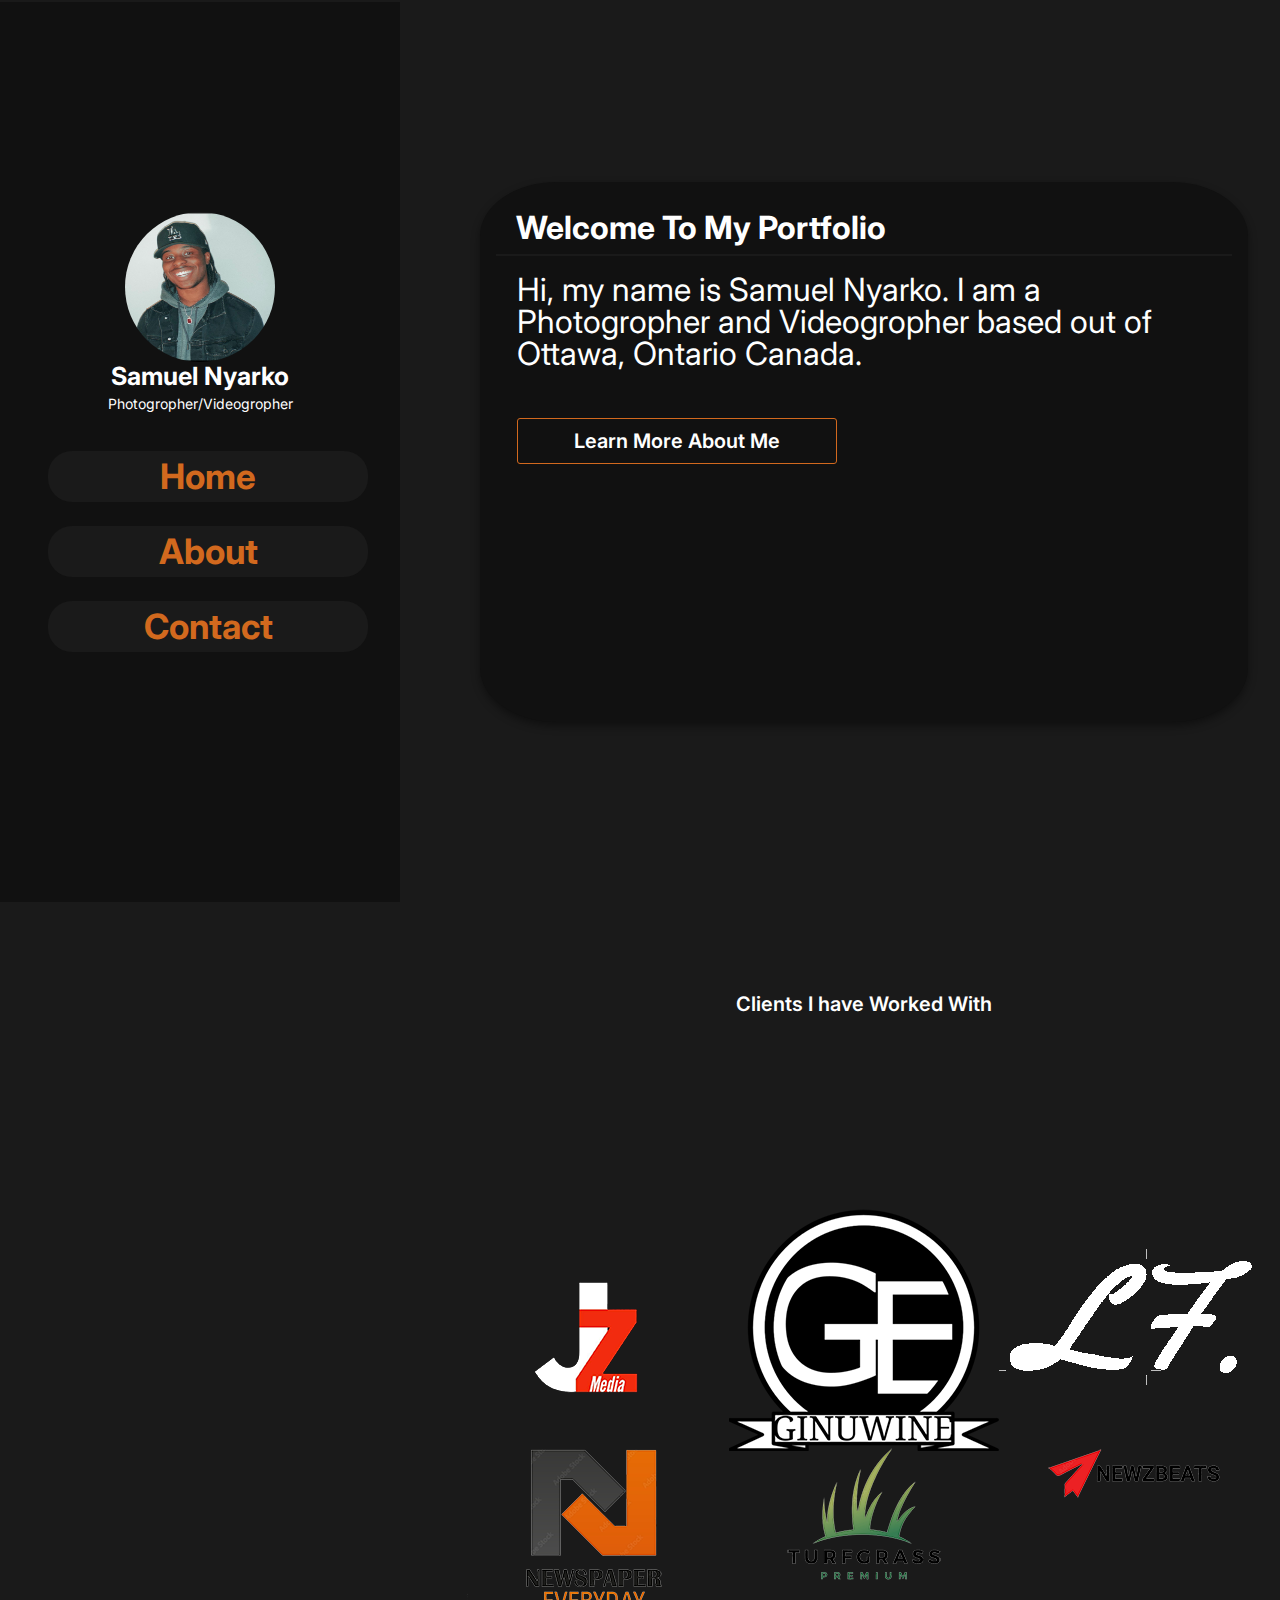
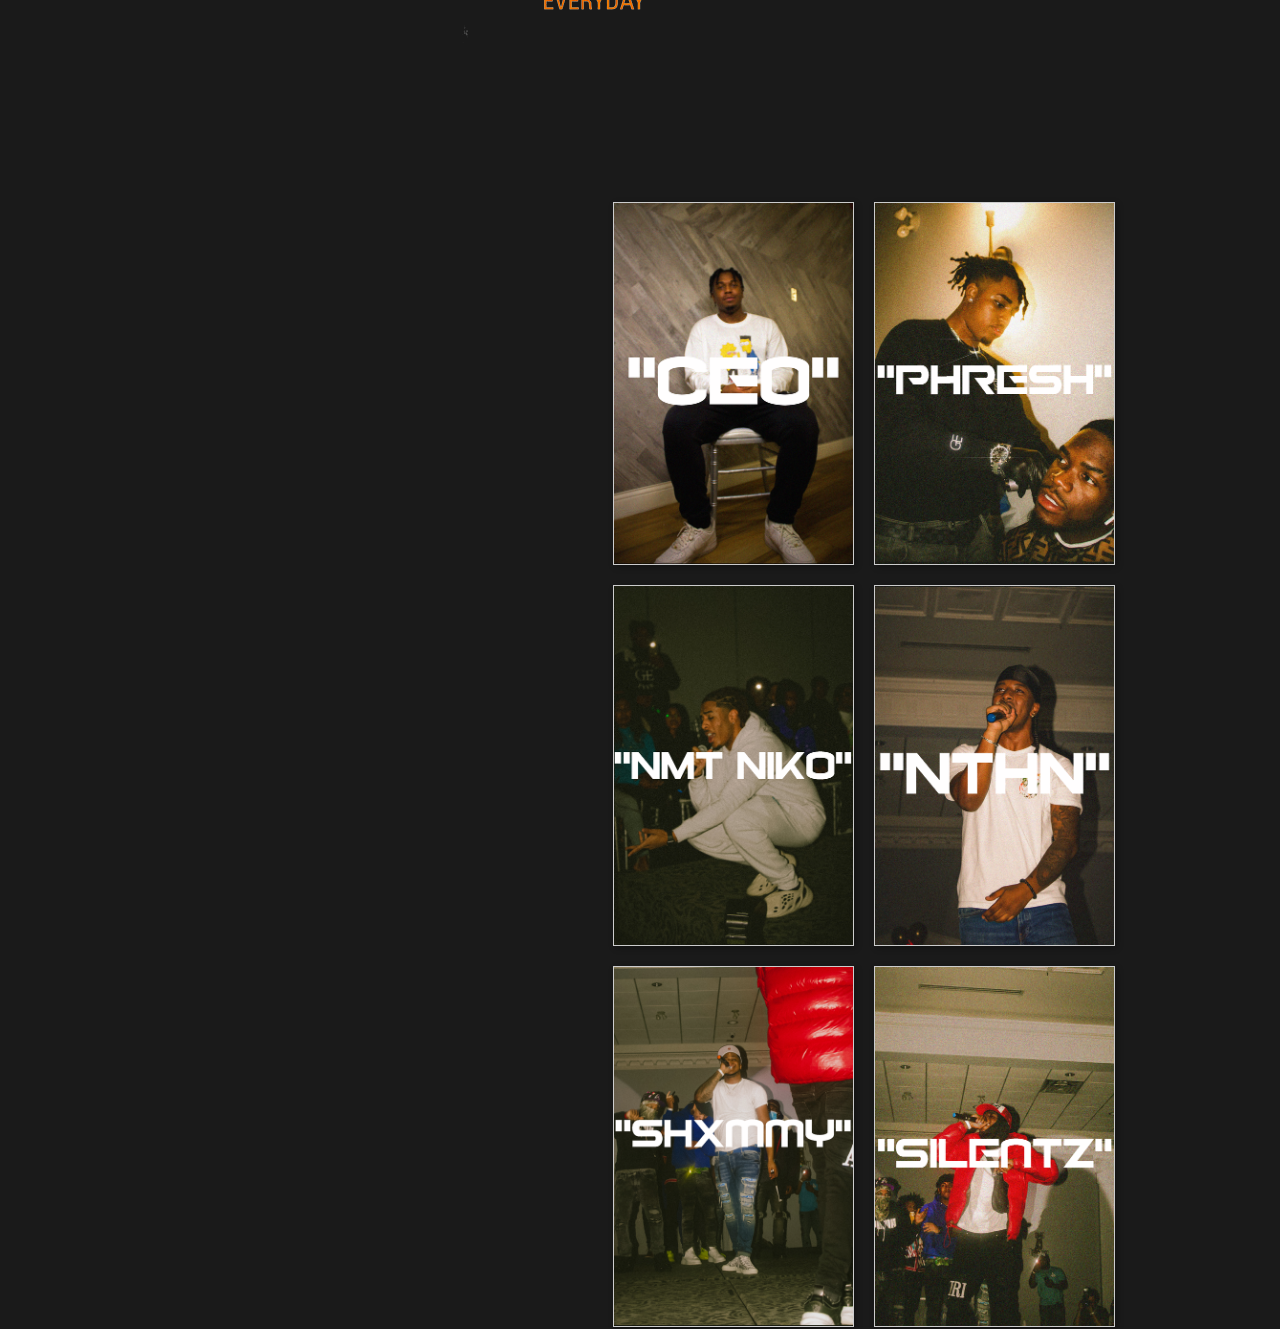
<file: index.html>
<!DOCTYPE html>
<html lang="en">
<head>
    <meta charset="UTF-8">
    <meta http-equiv="X-UA-Compatible" content="IE=edge">
    <meta name="viewport" content="width=device-width, initial-scale=1.0">
    <title>Samuel Nyarko Portfolio</title>
    <link rel="stylesheet" href="style.css">
    <link href="https://fonts.googleapis.com/css2?family=Inter:wght@300;700&display=swap" rel="stylesheet">
</head>

<body>
    <header class="site-header" role="banner">
        <a href="index.html"><img src="/images/pfppic.PNG" alt=""></a>
        <div class="user">
            <h1>
                Samuel Nyarko
            </h1>
            <p>
                Photogropher/Videogropher
            </p>
        </div>
        <nav class="main-nav desktop mobile" role="navigation">
            <!--Navigation Side Bar-->
            <ul>
                <li> <a href="index.html">Home </a></li>
                <li> <a href="about.html">About</a></li>
                <li> <a href="contact.html">Contact</a></li>
            </ul>
        </nav>
    </header>
    
    <div class="container">
    <main class="main-content">
        <!--Main content of the site-->
        <div class="maincontent">
            <!--Introduction to site-->
            <section class="child welcome">
                <div class="card">
                    <h2>Welcome To My Portfolio</h2>
                    <div class="container">
                      <p>Hi, my name is Samuel Nyarko. I am a Photogropher and Videogropher based out of Ottawa, Ontario Canada.</p>
                      <button>
                          Learn More About Me
                      </button>
                    </div>
                  </div>
            </section>

            <!--CLient list-->
            <section class="child clients">
                <h2>Clients I have Worked With</h2>
                <div class="logos">
                    <div class="box1">
                    <picture>   
                        <!--JZmedia log pictures-->    
                            <source srcset="images/jzmedia270px.png,
                            images/jzmedia640.png 2x,
                            images/jzmedia960.png 3x"
                    media="(max-width: 320px)" />
      
    
                            <source srcset="images/jzmedia720.png,
                            images/jzmedia1440.png 2x,
                            images/jzmedia2160.png 3x"
                    media="(max-width: 720px)" />

                    <img src="images/jzmedia270px.png" alt="photo of JZ Media">
                    </picture>
                    </div>

                    <div class="box1">
                    <picture>
                        <!--GE Brand logo pictures-->
                            <source srcset="images/gebrand270.png,
                            images/gebrand640.png 2x,
                            images/gebrand720.png 3x"
                    media="(max-width: 320px)" />
    
                            <source srcset="images/museum-landscape720.jpg,
                            images/museum-landscape1440.jpg 2x,
                            images/museum-landscape2160.jpg 3x"
                    media="(max-width: 720px)" />

                    <img src="images/gebrand270.png" alt="photo of GE Brand">
                    </picture>
                    </div>
                    
                    
                    <div class="box1">
                    <picture>
                        <!--LZ Brand Logo pictures-->
                            <source srcset="images/gebrand270.png,
                            images/gebrand640.png 2x,
                            images/gebrand720.png 3x"
                    media="(max-width: 320px)" />
    
                            <source srcset="images/museum-landscape720.jpg,
                            images/museum-landscape1440.jpg 2x,
                            images/museum-landscape2160.jpg 3x"
                    media="(max-width: 720px)" />

                    <img src="images/lookerz270.png" alt="photo of Lookerz Brand">
                    </picture>
                    </div>

                    <!--Newspaper Logo-->
                    <div class="box"><img src="images/newspaper270.png" alt="newspaper logo"></div>
                    <!--turfgrass logo-->
                    <div class="box"><img src="images/turfgrass270.png" alt="turfgrass logo"></div>
                    <!--newsbeats Logo-->
                    <div class="box"><img src="images/newzbeats270.png" alt="newzbeats logo"></div>
                </div>
            </section>

            <!--Photo and video gallery-->
            <section class="child gallery">
                <div class="grid">
                    <img src="images/gino.png" alt="photo 1">
                    <img src="images/phresh.png" alt="photo 2">
                    <img src="images/niko.png" alt="photo 3">
                    <img src="images/nthn.png" alt="photo 4">
                    <img src="images/shxmmy.png" alt="photo 5">
                    <img src="images/silentz.png" alt="photo 6">
                </div>
                
            </section>
        </div>
        </main>
    </div>
</body>
</html>
</file>
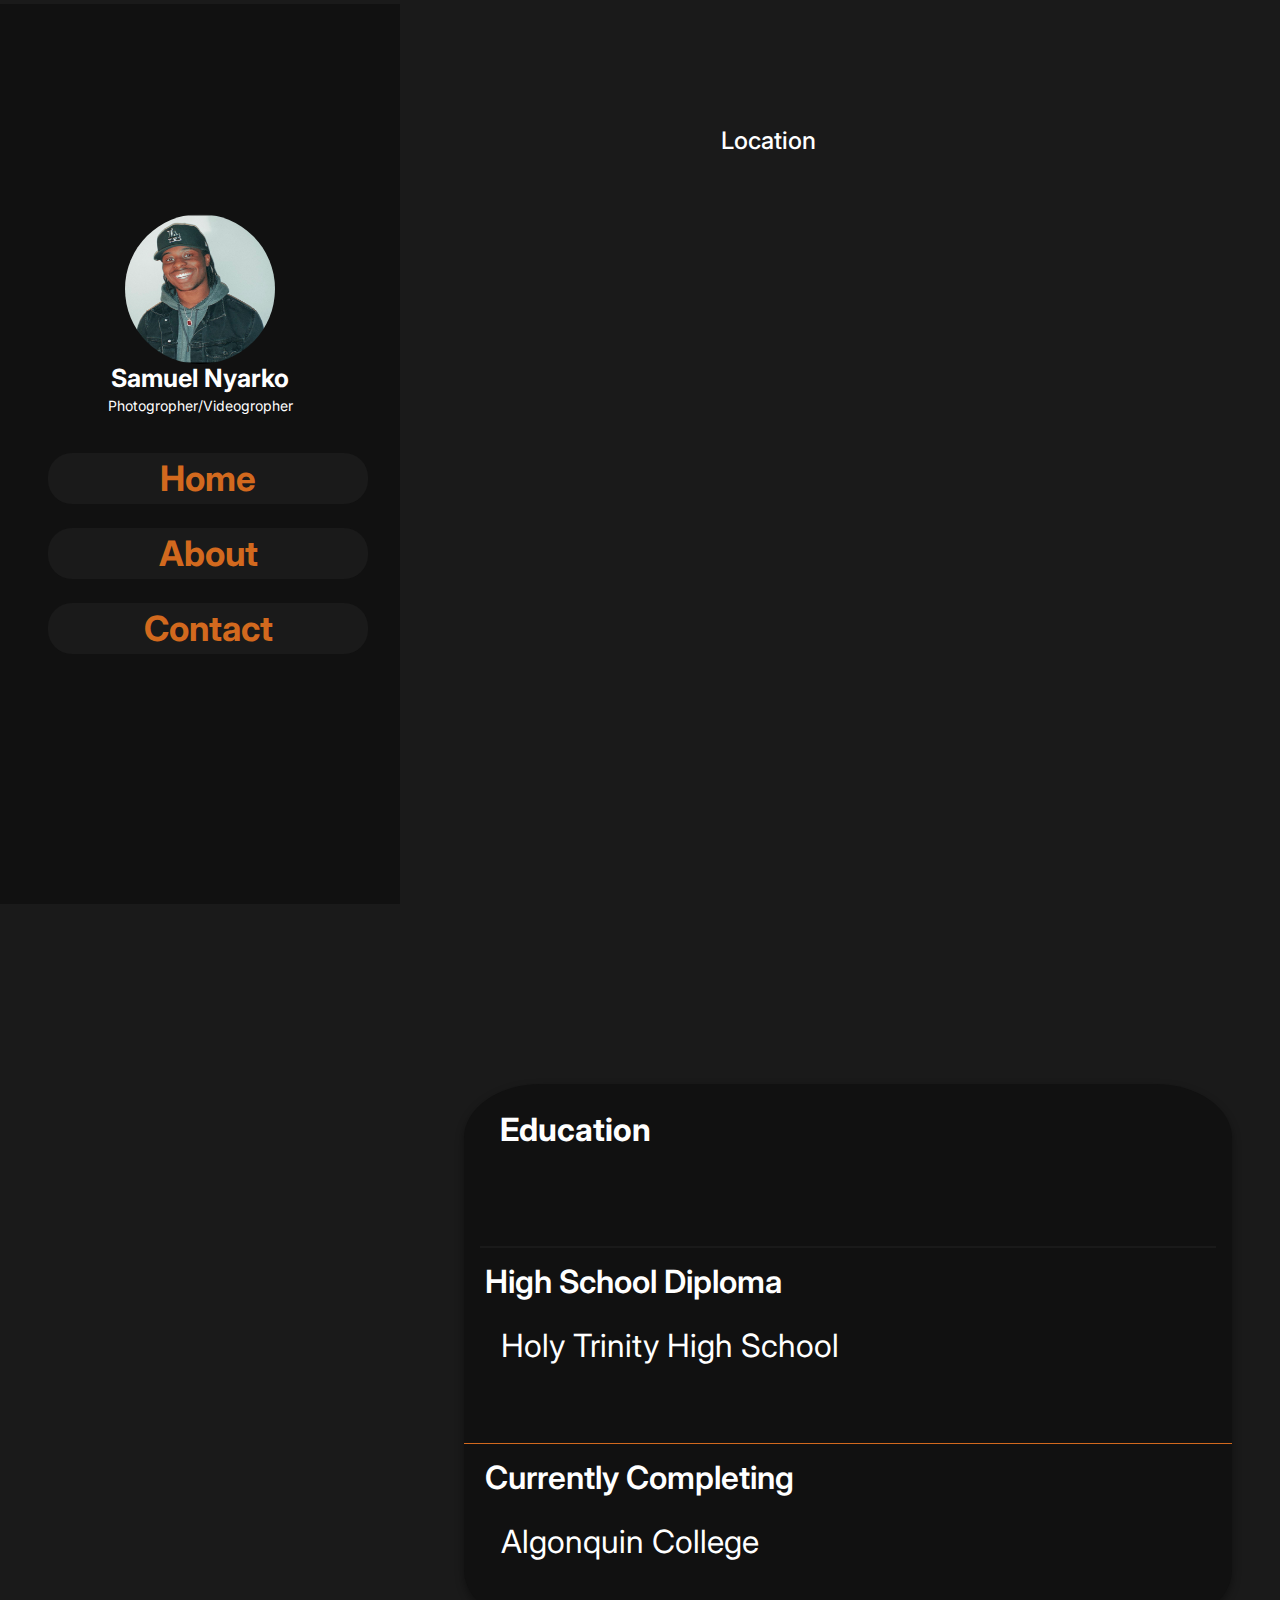
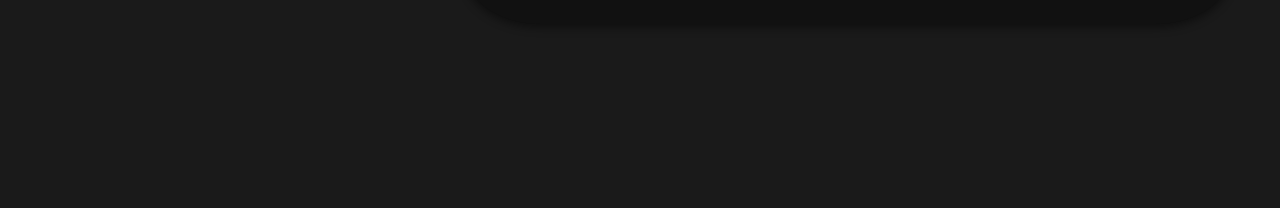
<file: about.html>
<!DOCTYPE html>
<html lang="en">
<head>
    <meta charset="UTF-8">
    <meta http-equiv="X-UA-Compatible" content="IE=edge">
    <meta name="viewport" content="width=device-width, initial-scale=1.0">
    <title>Samuel Nyarko Portfolio</title>
    <link rel="stylesheet" href="style.css">
    <link href="https://fonts.googleapis.com/css2?family=Inter:wght@300;700&display=swap" rel="stylesheet">
</head>

<body>
    <header class="site-header" role="banner">
        <a href="index.html"><img src="/images/pfppic.PNG" alt=""></a>
        <div class="user">
            <h1>
                Samuel Nyarko
            </h1>
            <p>
                Photogropher/Videogropher
            </p>
        </div>
        <!-- Mavigation Menu-->
        <nav class="main-nav desktop mobile" role="navigation">
            <ul>
                <li> <a href="index.html">Home </a></li>
                <li> <a href="about.html">About</a></li>
                <li> <a href="contact.html">Contact</a></li>
            </ul>
        </nav>
    </header>
    
    <div class="container">
        <main>
            <div class="container">
                <section class="child location">
                    <!--Google maps Locationof ottawa-->
                    <h2>Location</h2>
                    <iframe src="https://www.google.com/maps/embed?pb=!1m18!1m12!1m3!1d855399.2620571466!2d-76.52645485453463!3d45.23213687323911!2m3!1f0!2f0!3f0!3m2!1i1024!2i768!4f13.1!3m3!1m2!1s0x4cce05b25f5113af%3A0x8a6a51e131dd15ed!2sOttawa%2C%20ON!5e0!3m2!1sen!2sca!4v1647411617665!5m2!1sen!2sca" width="600" height="450" style="border:0;" allowfullscreen="" loading="lazy" class="desktop-map"></iframe>
                    <iframe src="https://www.google.com/maps/embed?pb=!1m14!1m8!1m3!1d1438604.3454716655!2d-76.5264549!3d45.2321369!3m2!1i1024!2i768!4f13.1!3m3!1m2!1s0x4cce05b25f5113af%3A0x8a6a51e131dd15ed!2sOttawa%2C%20ON!5e0!3m2!1sen!2sca!4v1647411687936!5m2!1sen!2sca" width="400" height="300" style="border:0;" allowfullscreen="" loading="lazy" class="mobile-map"></iframe>
                </section>

                <!--Previous and current education card-->
                <section class="child education">
                    <div class="card">
                        <h2>Education</h2>
                        <!--High school-->
                        <div class="high-school">
                            <div class="container">
                              <h3>High School Diploma</h3>
                              <p>Holy Trinity High School </p>
                            </div>
                        </div>

                        <!--College-->
                            <div class="college">
                                <div class="container">
                                  <h3>Currently Completing</h3>
                                  <p>Algonquin College </p>
                                </div>
                            </div>
                    </div>
                </section>
            </div>
        </main>
    </div>
</body>
</html>
</file>
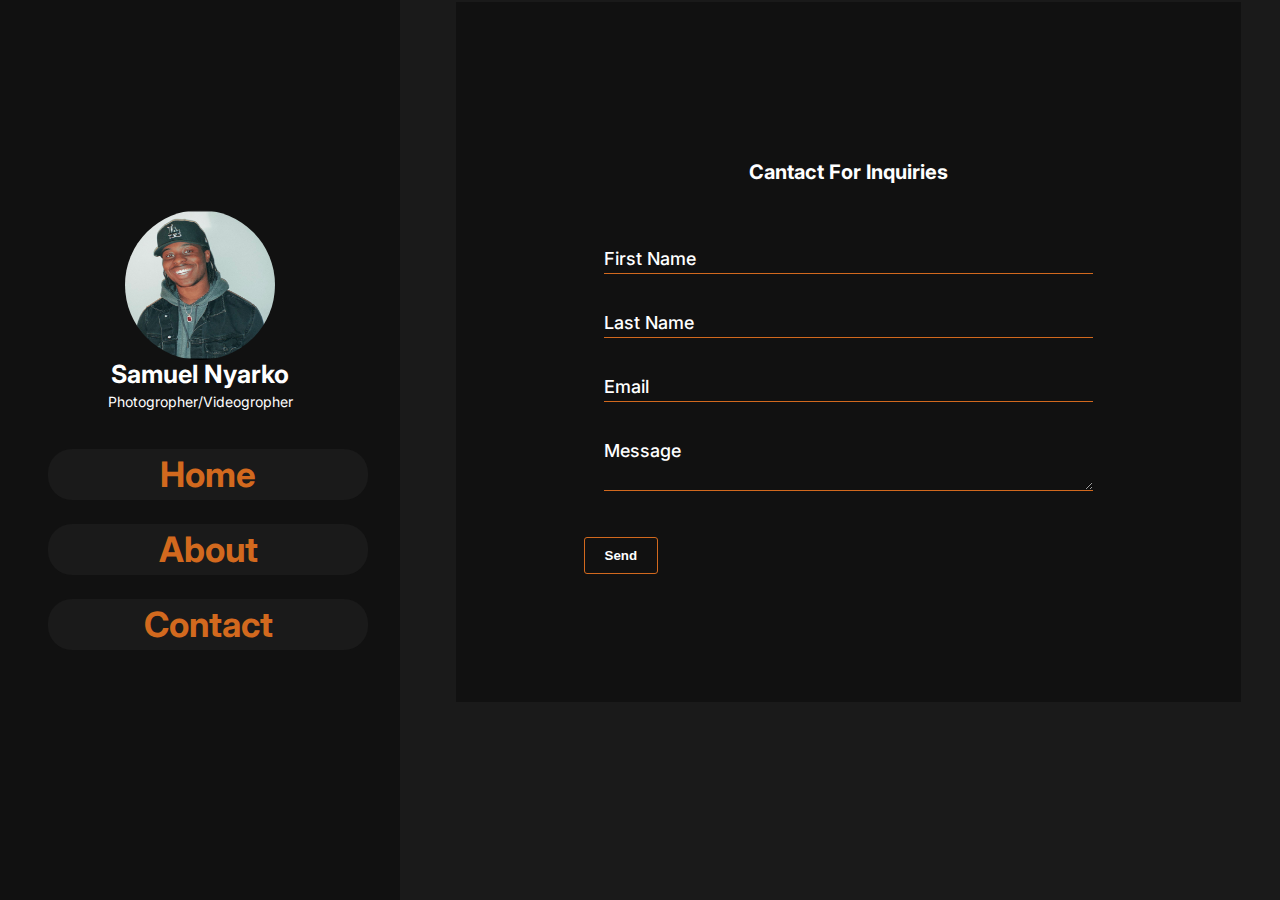
<file: contact.html>
<!DOCTYPE html>
<html lang="en">
<head>
    <meta charset="UTF-8">
    <meta http-equiv="X-UA-Compatible" content="IE=edge">
    <meta name="viewport" content="width=device-width, initial-scale=1.0">
    <title>Samuel Nyarko Portfolio</title>
    <link rel="stylesheet" href="style.css">
    <link href="https://fonts.googleapis.com/css2?family=Inter:wght@300;700&display=swap" rel="stylesheet">
</head>

<body>
    <header class="site-header" role="banner">
        <a href="index.html"><img src="/images/pfppic.PNG" alt=""></a>
        <div class="user">
            <h1>
                Samuel Nyarko
            </h1>
            <p>
                Photogropher/Videogropher
            </p>
        </div>
        <!--Navigation Menu-->
        <nav class="main-nav desktop mobile" role="navigation">
            <ul>
                <li> <a href="index.html">Home </a></li>
                <li> <a href="about.html">About</a></li>
                <li> <a href="contact.html">Contact</a></li>
            </ul>
        </nav>
    </header>
    
    <div class="container">
        <main>
            <div class="contact-container">
                <h2>Cantact For Inquiries</h2>
                <!--Contact form-->
                <form>
                    <div class="wrap">
                        <div class="box">
                            <input type="text" name="fname" id="fname" required>
                            <label for="fname">First Name</label>
                        </div>
                        <div class="box">
                            <input type="text" name="lname" id="lname" required>
                            <label for="lname">Last Name</label>
                        </div>
                        <div class="box">
                            <input type="email" name="mail" id="mail" required>
                            <label for="mail">Email</label>
                        </div>
                    </div>

                    <div class="wrap">
                        <div class="box">
                            <textarea name="message" id="mes" required></textarea>
                            <label for="mes">Message</label>
                        </div>
                        </div>
                        <input type="submit" value="Send">
                </form>

            </div>
        </main>
        </div>
    </body>
</html>
</file>
<file: style.css>
/*CSS Reset*/
/* http://meyerweb.com/eric/tools/css/reset/ 
   v2.0 | 20110126
   License: none (public domain)
*/

html, body, div, span, applet, object, iframe,
h1, h2, h3, h4, h5, h6, p, blockquote, pre,
a, abbr, acronym, address, big, cite, code,
del, dfn, em, img, ins, kbd, q, s, samp,
small, strike, strong, sub, sup, tt, var,
b, u, i, center,
dl, dt, dd, ol, ul, li,
fieldset, form, label, legend,
table, caption, tbody, tfoot, thead, tr, th, td,
article, aside, canvas, details, embed, 
figure, figcaption, footer, header, hgroup, 
menu, nav, output, ruby, section, summary,
time, mark, audio, video {
	margin: 0;
	padding: 0;
	border: 0;
	font-size: 100%;
	font: inherit;
	vertical-align: baseline;
}
/* HTML5 display-role reset for older browsers */
article, aside, details, figcaption, figure, 
footer, header, hgroup, menu, nav, section {
	display: block;
}
body {
	line-height: 1;
}
ol, ul {
	list-style: none;
}
blockquote, q {
	quotes: none;
}
blockquote:before, blockquote:after,
q:before, q:after {
	content: '';
	content: none;
}
table {
	border-collapse: collapse;
	border-spacing: 0;
}


/*my code*/



*{
    box-sizing: border-box;
    margin: 0;
    padding: 0;
}

button {
    background: transparent;
    border:1px solid chocolate;
    padding: 10px 20px;
    border-radius: 3px;
    color: white;
    font-weight: 600;
    transition: box-shadow 300ms ease-in, color 300ms ease-in-out;
 }

button:hover{
    background-color: chocolate;
    color: white;
    box-shadow: 40px 40px 40px 40px chocolate inset;
}


html{
    scroll-snap-type: y mandatory;
    font-family: 'Inter', sans-serif;
}
body{
    width: auto;
    background: #1a1a1a;
    display: flex;
    justify-content: center;
    overflow-x: hidden;
}

.container{
    margin-right: 2rem;
}

header{
    position: fixed;
    top:0; left:0;
    z-index:1000;
    height:100%;
    width:25rem;
    background: #111;
    display: flex;
    align-items: center;
    justify-content: center;
    flex-flow: column;
    text-align: center;
}

header img{
    border-radius: 50%;
    width: 150px;
    height: 150px;
}

header h1{
    color: white;
    font-family: 'Inter', sans-serif;
    font-weight: 700;
    font-size: 25px;
}

header p{
    color: white;
    font-family: 'Inter', sans-serif;
    font-weight: 400;
    font-size: 14px;
    padding-top: .5rem;
}

header .main-nav{
    width: 100%;
}
header .main-nav ul{
    list-style: none;
    padding:1rem 3rem ;
}
header .main-nav ul li a{
    text-decoration: none;
    display: block;
    padding: .5rem;
    margin: 1.5rem 0;
    width: 20rem;
    background: #1a1a1a;
    color: chocolate;
    font-family: 'Inter', sans-serif;
    font-weight: 700;
    font-size: 35px;
    border-radius: 1.5rem;
}
header .main-nav ul li a:hover{
    background: chocolate;
    color: white;
    border: solid 2px;
    border-color: chocolate;
    transition: box-shadow 300ms ease-in, color 300ms ease-in-out;
    
}
.child{
    min-height: 100vh;
    font-size: 2rem;
    display: grid;
    place-items: center;
    background: #1a1a1a;
    scroll-snap-align: start;
    margin-left: 20rem;
}




.maincontent{
    margin-left:10rem;
    width: auto;
}



.card {
    /* Add shadows to create the "card" effect */
    background-color: #111;
    box-shadow: 0 4px 8px 0 rgba(0,0,0,0.4);
    transition: 0.3s;
    border-radius: 10%;
  }
  
  /* On mouse-over, add a deeper shadow */
  .card:hover {
    box-shadow: 0 8px 16px 0 rgba(0,0,0,0.2);
    
  }
  
  .container {
    padding: 2px 5px;
    animation: transitionIn 0.75s;
  }

  main .card {
      height: 60vh;
      width: 60vw;
  }

  main .card button{
      margin-top: 10rem;
      margin-left: 2rem;
      width: 20rem;
      font-size: 20px;
      font-family: 'Inter', sans-serif;
      font-weight: 600;
  }

  main .card h2{
      font-weight: 700;
      color: white;
      margin-left: 1rem;
      margin-right: 1rem;
      margin-bottom: 1rem;
      border-bottom: solid 2px #1a1a1a;
      padding: 30px 10px 10px 20px;
  }
main .card p{
    color: white;
    margin-left: 2rem;
}


/*client list*/

main .clients h2{
    color: white;
    font-size: 20px;
    font-weight: 600;
}
.logos {
    display: grid;
    grid-template-rows:150px 150px 150px;
    grid-template-columns: 270px 270px 270px;
    grid-row-gap: 2rem;
}

.box .box1{
    display: flex;
    align-items: center;
    justify-content: center;
    color: #AAA;
  }


/*Gallery Portion */
main .gallery .grid { 
    display: grid;
    grid-template-columns: repeat(auto-fill, minmax(200px, 1fr));
    grid-gap: 20px;
    align-items: stretch;
    }

  main .gallery .grid img {
    border: 1px solid #ccc;
    box-shadow: 2px 2px 6px 0px  rgba(0,0,0,0.3);
    max-width: 100%;
  }


/*About Page*/

.mobile-map{
    display: none;
}

.location h2{
    color: white;
    font-weight: 500;
    font-size: 24px;
    margin-top: 1.5rem;
}

.education .card{
    margin-left: 10rem;
}


.education .card{
    display: grid;
    grid-template-columns: 1fr;
    grid-template-rows: 1fr 1fr 1fr;
}

.card h3{
    color: white;
    padding-bottom:2rem;
    margin-left:1rem;
    font-weight: 600;
}

.high-school{
    border-bottom: 1px solid chocolate;
}

.college{
    padding-top:1rem;
}


  /*Contact Form*/
  .contact-container{
      background: #111;
      width: 100%;
      justify-content: center;
      align-items: center;
      padding: 8rem;
      margin-left: 14rem;
  }

  .contact-container h2{
      background: #111;
      color: white;
      font-size: 20px;  text-align: center;
      font-weight: 700;
      margin-bottom:3rem ;
      margin-top: 2rem
  }

  .wrap{
      
      width: 100%;
      display: grid;
  }
  .wrap .box{
      width: 100%;
      position: relative;
      padding: 20px;
  }

.wrap .box input{
    width: 100%;  
    font-size: 20px;
    background: transparent;
    border: none;
    outline: none;
    border-bottom: 1px solid chocolate;
    transition: 0.5s linear;
}

.wrap .box input:focus{
    padding: 20px 10px;
    background: chocolate;
    margin-top: 10px;
}

.wrap .box input:valid{
    padding: 20px 10px;
    background: chocolate;
    margin-top: 10px;
}


.wrap .box label{
    position: absolute;
    top: 0;
    left: 0;
    color: white;
    font-size: 18px;
    font-weight: 500;
    padding:20px;
    transition: 0.5s linear;
}

.wrap .box input:focus ~ label{
    padding:0
}

.wrap .box input:valid ~ label{
    padding:0
}

.wrap .box textarea{
    width: 100%;  
    font-size: 20px;
    background: transparent;
    border: none;
    outline: none;
    border-bottom: 1px solid chocolate;
    transition: 0.5s linear;
    margin-bottom: 1.5rem;
}

.wrap .box textarea:focus{
    padding: 20px 10px;
    background: chocolate;
    margin-top: 10px;
}

.wrap .box textarea:valid{
    padding: 20px 10px;
    background: chocolate;
    margin-top: 10px;
}

.container input[type="submit"]{
    background: transparent;
    border:1px solid chocolate;
    padding: 10px 20px;
    border-radius: 3px;
    color: white;
    font-weight: 600;
    transition: box-shadow 300ms ease-in, color 300ms ease-in-out;
}

.container input[type="submit"]:hover{
    background: chocolate;
    box-shadow: 40px 40px 40px 40px chocolate inset;
}


/*Load in transition Effect*/
@keyframes transitionIn {
    from{
        opacity:0;
        transform:rotateX(-10deg);
    }

    to {
        opacity: 1;
        transform: rotate(0);
    }
}


  /*Media Queery*/
  @media screen and (min-width:987px){
      main .card button{
          margin-top:5rem;
      }
  }

  @media screen and (min-width:910px){
    main .card button{
        margin-top:3rem;
    }
}

@media screen and (max-width:910px){
    
    main .card button{
        margin-top:5rem;
    }
}

@media screen and (max-width:887px){
    /*Navigation*/
    header{
        position: fixed;
        top:0; left:0;
        z-index:1000;
        height:100%;
        width:18rem;
        background: #111;
        display: flex;
        align-items: center;
        justify-content: center;
        flex-flow: column;
        text-align: center;
      }

      header .main-nav ul{
        list-style: none;
        padding:1rem .5rem ;
    }

      header .main-nav ul li a{
        width: 15rem;
        font-size: 25px;
      }
      main .card button{
        margin-top:3rem;
    }
    .child{
        margin-left: 10rem;
    }

    /*client list*/
    .logos{
        grid-template-columns: 270px 270px;
    }

    /*About Section*/
    .desktop-map{
        display: none;
    }
    .mobile-map{
        display: block;
        margin-left: 15rem;
    }

    /*Contact Form*/
    .contact-container{
        margin-left: 10rem;
    }
}

@media screen and (max-width:720px){
    header{
        position: fixed;
        top:0; left:0;
        z-index:1000;
        height:100%;
        width:15rem;
        background: #111;
        display: flex;
        align-items: center;
        justify-content: center;
        flex-flow: column;
        text-align: center;
      }    

      header .main-nav ul{
        padding:1rem 1.5rem ;
    }

      header .main-nav ul li a{
        width: 12rem;
        font-size: 20px;
      }        
      
      main .card button{
        margin-top:1.5rem;
    }

     /*client list*/
     .logos{
        grid-template-columns: 270px;
    }

    /*About Section*/
    .mobile-map{
        margin-left: 7rem;
    }

    .card h3{
        font-size: 25px;
        padding-left:1rem;
    }
    .card p{
        font-size: 20px;
    }

     /*Contact Form*/
     .contact-container{
        margin-left: 7rem;
    }
}
</file>
